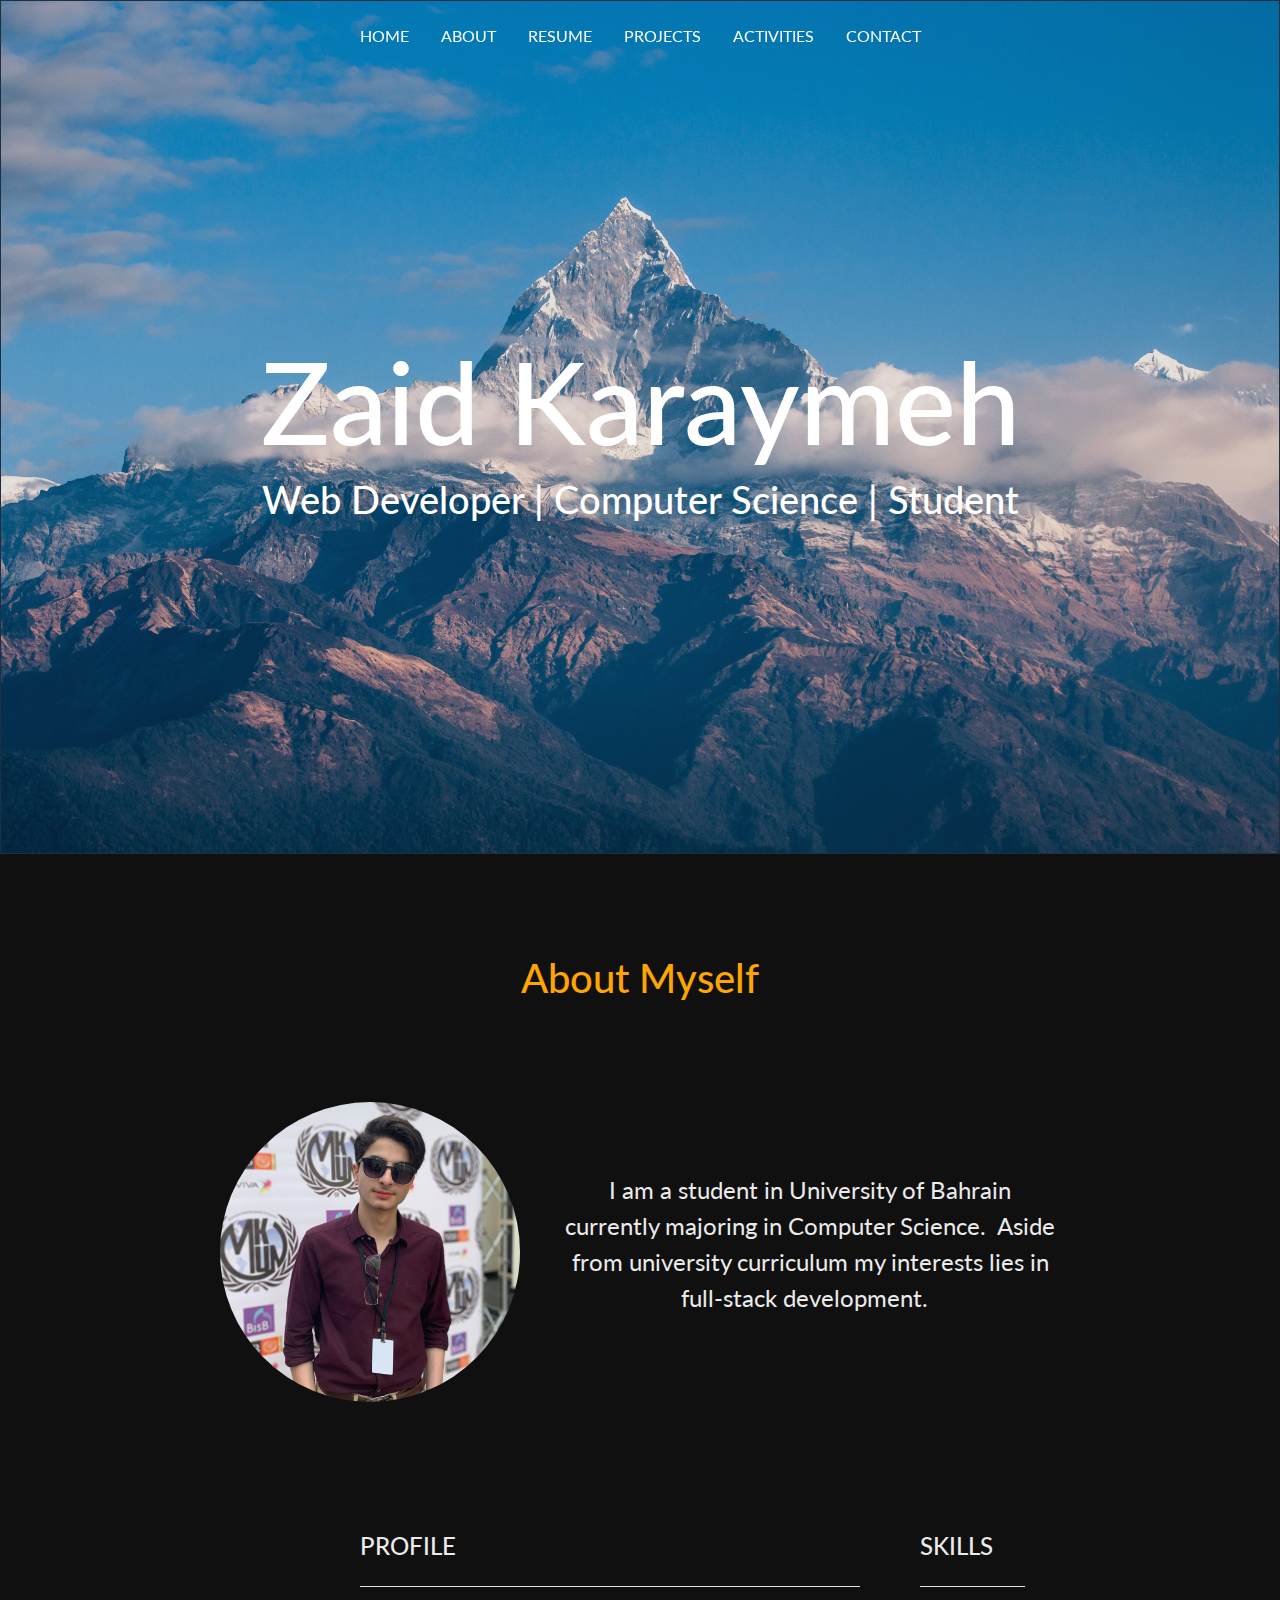
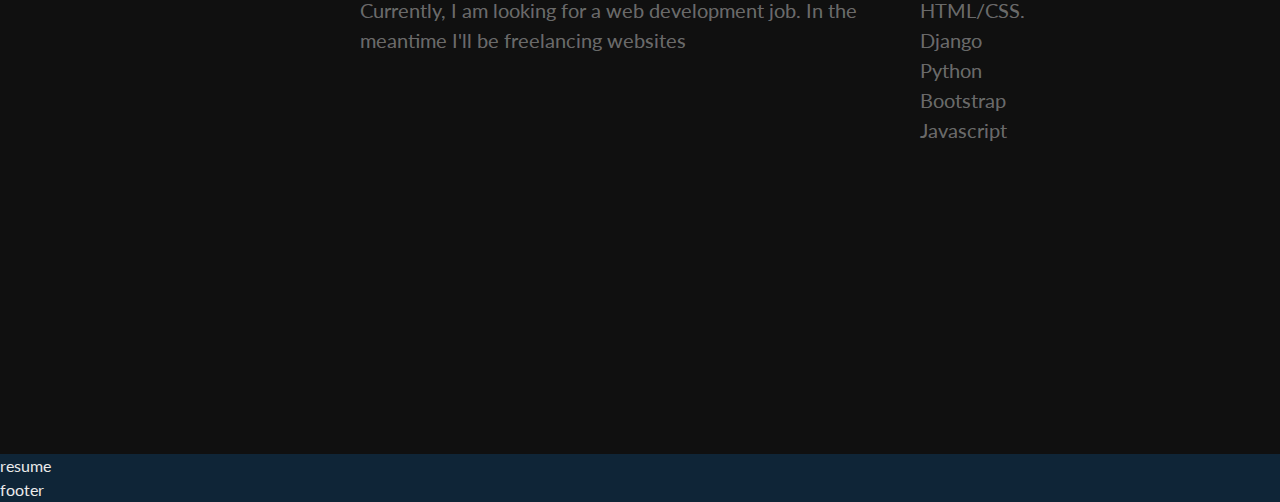
<file: index.html>
<!DOCTYPE html>
<html lang="en">
  <head>
    <meta charset="UTF-8" />
    <meta http-equiv="X-UA-Compatible" content="IE=edge" />
    <meta name="viewport" content="width=device-width, initial-scale=1.0" />

    <!-- Bootstrap CSS -->
    <link
      href="https://cdn.jsdelivr.net/npm/bootstrap@5.1.1/dist/css/bootstrap.min.css"
      rel="stylesheet"
      integrity="sha384-F3w7mX95PdgyTmZZMECAngseQB83DfGTowi0iMjiWaeVhAn4FJkqJByhZMI3AhiU"
      crossorigin="anonymous"
    />
    <link rel="stylesheet" href="index.css" />
    <link rel="stylesheet" href="bootstrap.min.css" />
    <title>Zaid Karaymeh</title>
  </head>
  <body>
    <header class="container-fluid m-0 p-0 header">
      <nav class=" text-white p-3 fixed-top">
        <ul class="nav justify-content-center">
          <li class="nav-item">
            <a class="nav-link text-white" href="#">HOME</a>
          </li>
          <li class="nav-item">
            <a class="nav-link text-white" href="#about">ABOUT</a>
          </li>
          <li class="nav-item">
            <a class="nav-link text-white" href="#resume">RESUME</a>
          </li>
          <li class="nav-item">
            <a class="nav-link text-white" href="#projects">PROJECTS</a>
          </li>
          <li class="nav-item">
            <a class="nav-link text-white" href="#activities">ACTIVITIES</a>
          </li>

          <li class="nav-item">
            <a class="nav-link text-white" href="#contact">CONTACT</a>
          </li>
        </ul>
      </nav>

      <div class="card bg-dark text-white hero">
        <img src="./media/images/mountain.jpg" class="card-img" alt="hero" />
        <div class="card-img-overlay  d-flex flex-column align-items-center justify-content-center" >
        

          <h1 class="card-title">Zaid Karaymeh</h1>
          <h5 class="card-text">
            Web Developer | Computer Science | Student
          </h5>
        </div>
      </div>
    </header>
    <main>
        <section 
          class=" text-center about" 
          id="about" 
          style="min-height: 1200px;" >
            <div class="container ">
              <h1>About Myself</h1>
              <div class="about-intro">
                    <img src="./media/images/zaid.jpeg" alt="zaid" class="zaid" > 
                    <p class="word-break justify-content-left"  >I am a student in University of Bahrain currently majoring in Computer Science. &nbsp;Aside from university curriculum my interests lies in full-stack development. &nbsp;</p>
                </div>
            </div>
            <div class="profile-skills ">
                <div class='profile'>
                  <h4 class="border-bottom">PROFILE</h4>
                  <p class="text-muted">
                      Currently, I am looking for a web development job. In the meantime I'll be freelancing websites
                  </p>

                </div>
                <div class='skills'>
                  <h4 class="border-bottom">SKILLS</h4>
                  <ul class="text-muted list-unstlyed">
                    <li>HTML/CSS.</li>
                    <li>Django</li>
                    <li>Python</li>
                    <li>Bootstrap</li>
                    <li>Javascript</li>
                  </ul>
                </div>

            </div>
        </section>
        <section id="resume" >
            resume
        </section>
    </main>
    <footer>footer</footer>
    <script src="static/js/observers.js" defer></script>
    <!-- Bootstrap JS -->
    <script
      src="https://cdn.jsdelivr.net/npm/bootstrap@5.1.1/dist/js/bootstrap.bundle.min.js"
      integrity="sha384-/bQdsTh/da6pkI1MST/rWKFNjaCP5gBSY4sEBT38Q/9RBh9AH40zEOg7Hlq2THRZ"
      crossorigin="anonymous"
    ></script>
  </body>
</html>
</file>
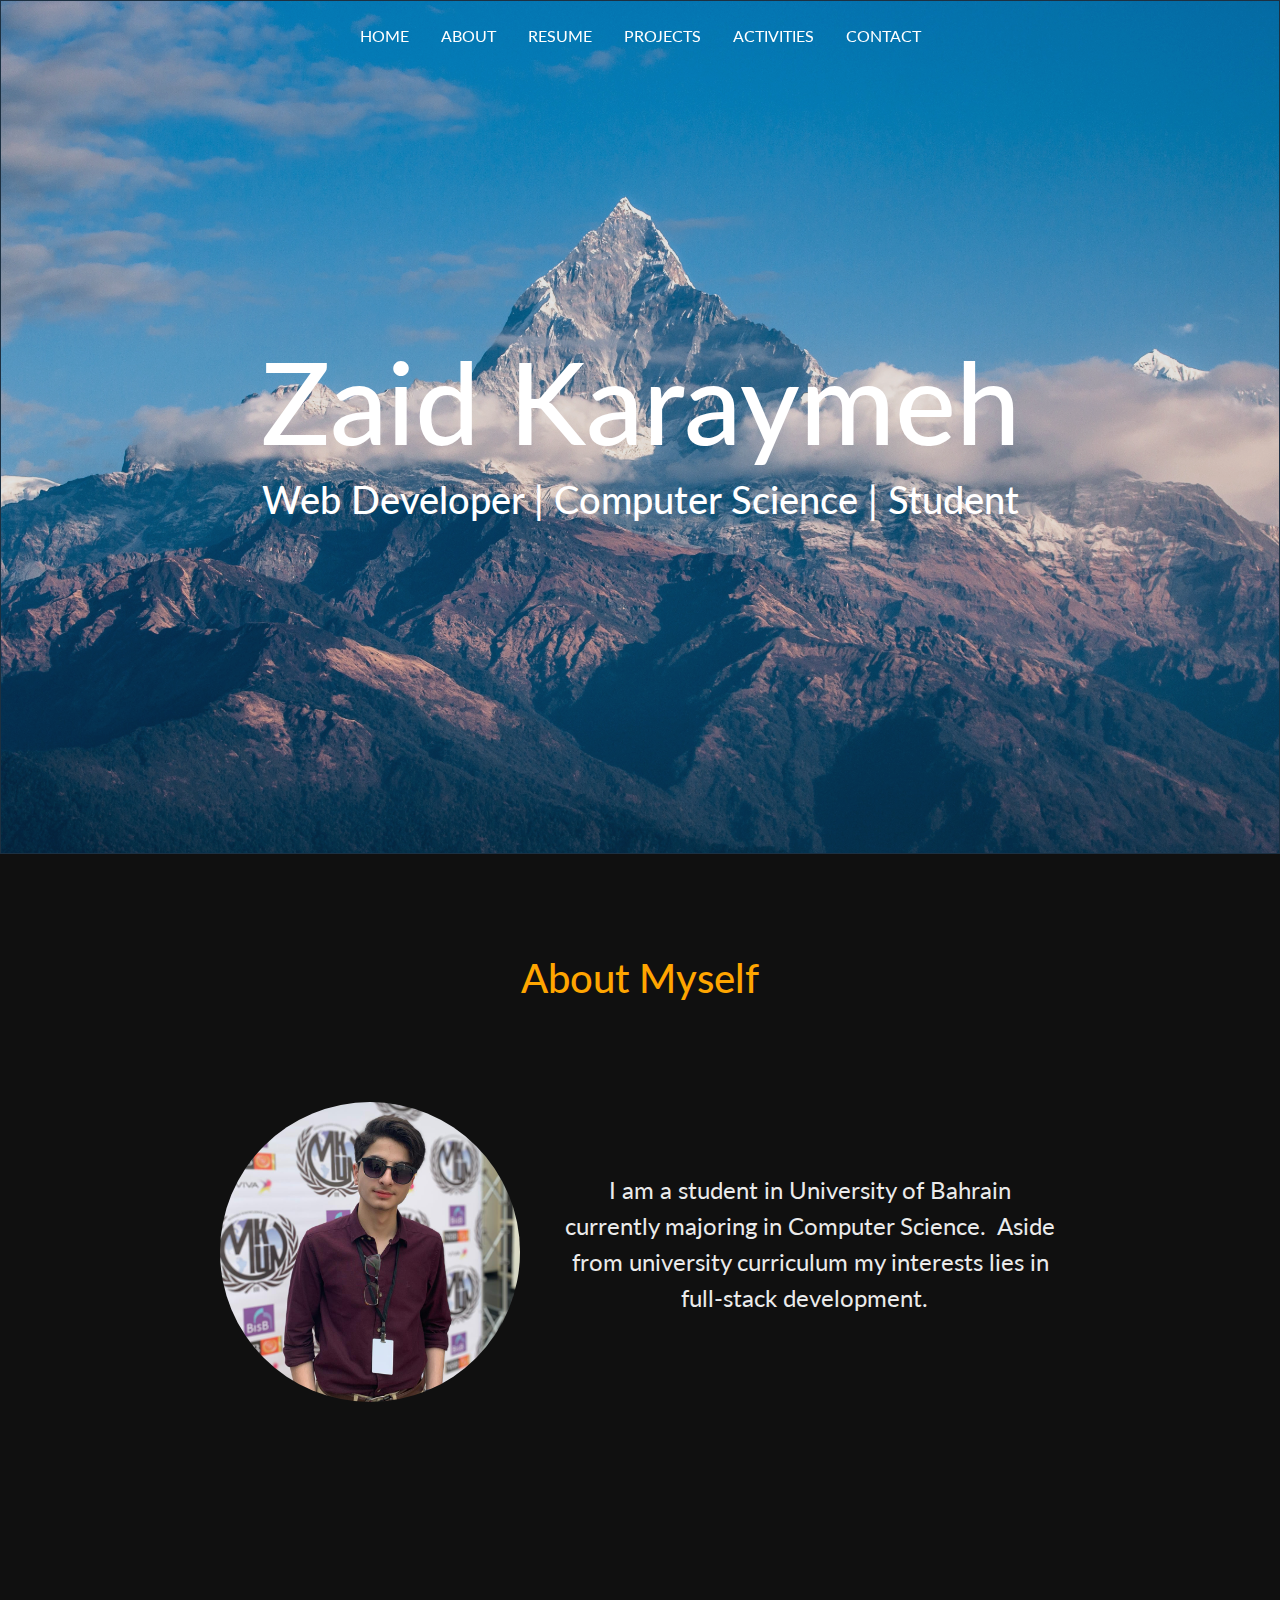
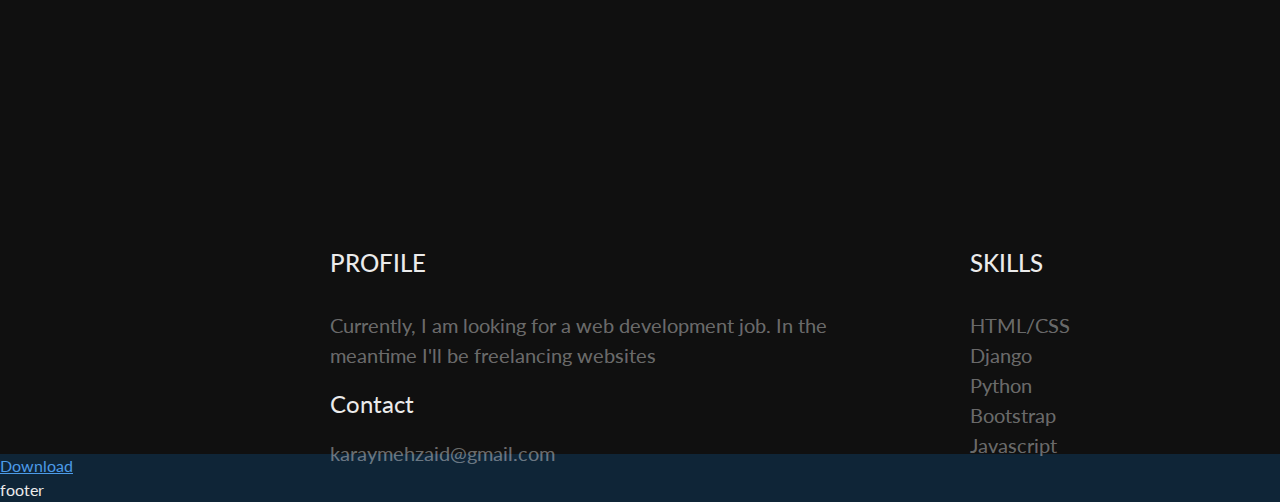
<file: home.html>
<!DOCTYPE html>
<html lang="en">
  <head>
    <meta charset="UTF-8" />
    <meta http-equiv="X-UA-Compatible" content="IE=edge" />
    <meta name="viewport" content="width=device-width, initial-scale=1.0" />

    <!-- Bootstrap CSS -->
    <link
      href="https://cdn.jsdelivr.net/npm/bootstrap@5.1.1/dist/css/bootstrap.min.css"
      rel="stylesheet"
      integrity="sha384-F3w7mX95PdgyTmZZMECAngseQB83DfGTowi0iMjiWaeVhAn4FJkqJByhZMI3AhiU"
      crossorigin="anonymous"
    />
    <link rel="stylesheet" href="index.css" />
    <link rel="stylesheet" href="bootstrap.min.css" />
    <title>Zaid Karaymeh</title>
  </head>
  <body>
    <header class="container-fluid m-0 p-0 header">
      <nav class=" text-white p-3 fixed-top">
        <ul class="nav justify-content-center">
          <li class="nav-item">
            <a class="nav-link text-white" href="#">HOME</a>
          </li>
          <li class="nav-item">
            <a class="nav-link text-white" href="#about">ABOUT</a>
          </li>
          <li class="nav-item">
            <a class="nav-link text-white" href="#resume">RESUME</a>
          </li>
          <li class="nav-item">
            <a class="nav-link text-white" href="#projects">PROJECTS</a>
          </li>
          <li class="nav-item">
            <a class="nav-link text-white" href="#activities">ACTIVITIES</a>
          </li>

          <li class="nav-item">
            <a class="nav-link text-white" href="#contact">CONTACT</a>
          </li>
        </ul>
      </nav>

      <div class="card bg-dark text-white hero">
        <img src="./media/images/mountain.jpg" class="card-img" alt="hero" />
        <div class="card-img-overlay  d-flex flex-column align-items-center justify-content-center" >
        

          <h1 class="card-title">Zaid Karaymeh</h1>
          <h5 class="card-text">
            Web Developer | Computer Science | Student
          </h5>
        </div>
      </div>
    </header>
    <main>
        <section 
          class="row text-center about" 
          id="about" 
          style="min-height: 1200px;" >
            <div class="container ">
              <h1>About Myself</h1>
              <div class="about-intro">
                    <img src="./media/images/zaid.jpeg" alt="zaid" class="zaid" > 
                    <p class="word-break justify-content-left"  >I am a student in University of Bahrain currently majoring in Computer Science. &nbsp;Aside from university curriculum my interests lies in full-stack development. &nbsp;</p>
                </div>
            </div>
            <div class="profile-skills ">
                <div class='profile'>
                  <h4 class="">PROFILE</h4>
                  <p class="text-muted">
                      Currently, I am looking for a web development job. In the meantime I'll be freelancing websites
                  </p>
                  <div class="contact" >
                    <p class="fs-4 p-0">
                      Contact
                    </p>
                    <p class="text-muted">
                      karaymehzaid@gmail.com
                    </p>
                  </div>

                </div>
                <div class='skills'>
                  <h4 class="">SKILLS</h4>
                  <ul class="text-muted list-unstlyed">
                    <li>HTML/CSS</li>
                    <li>Django</li>
                    <li>Python</li>
                    <li>Bootstrap</li>
                    <li>Javascript</li>
                  </ul>
                </div>
            </div>

        </section>
        <section id="resume" class="row" >
            <a href="./media/Zaid_Karaymeh_Resume.PDF" download="Zaid_Karaymeh_Resume">Download</a>

        </section>
    </main>
    <footer>footer</footer>
    <script src="static/js/observers.js" defer></script>
    <!-- Bootstrap JS -->
    <script
      src="https://cdn.jsdelivr.net/npm/bootstrap@5.1.1/dist/js/bootstrap.bundle.min.js"
      integrity="sha384-/bQdsTh/da6pkI1MST/rWKFNjaCP5gBSY4sEBT38Q/9RBh9AH40zEOg7Hlq2THRZ"
      crossorigin="anonymous"
    ></script>
  </body>
</html>
</file>
<file: index.css>
.hero h1 {
  font-size: 115px;
}
.hero h5 {
  font-size: 38px;
}
.hero img {
  opacity: 0.88;
  background-size: cover;
}

.scroll-active {
  background: rgba(55, 55, 55, 0.8);
  box-shadow: 0 3px 20px rgba(0, 0, 0, 0.2);
  transition: background 250ms ease-in;
}

.about {
  background-color: #101010;
}

.about h1 {
  padding-top: 100px;
  color: orange;
}
.about p {
  width: 500px;
  font-size: 24px;
}

.about-intro {
  margin-top: 100px;
  display: flex;
  justify-content: center;
  align-items: center;
}

.zaid {
  width: 300px;
  height: auto;
  border-radius: 50%;
  margin-right: 40px;
}

.profile-skills {
  display: flex;
  justify-content: center;
  align-items: center;
  justify-content: space-evenly;
  padding: 30px;
  padding-top: 100px;

  margin: 0 300px;

}

.profile-skills > * {
  width: 100% !important;
  height: 100px;
  padding: 30px;
}

.profile, .skills {
  
  text-align: left;
}
.profile h4, .skills h4{

  padding-bottom: 25px;
}

.skills ul li {
  font-size: 20px;
  /* padding: 10px 0px; */
  justify-content: space-evenly;
}

.skills ul {
  padding: 0px;
  margin: 0px;
}

.profile p {
  font-size: 20px;
}

/* scrollbar */
/* width */
::-webkit-scrollbar {
  width: 10px;
}

/* Track */
::-webkit-scrollbar-track {
  background: #f1f1f1;
}

/* Handle */
::-webkit-scrollbar-thumb {
  background: #888;
}

/* Handle on hover */
::-webkit-scrollbar-thumb:hover {
  background: #555;
}


ul {
    list-style-type: none;
}


@media only screen and (max-width: 1200px) {
  .profile-skills {

  
    margin: 0 100px;
  
  }

}

@media only screen and (max-width: 1100px) {
  .profile-skills {
    display: flex;
    justify-content: center;
    align-items: center;
    justify-content: space-evenly;
    padding-top: 100px;
    flex-direction: row;
  }
  .profile {
    padding: 30px;
  
  }
  .skills {
    padding: 30px;
  }
}

@media only screen and (max-width: 800px) {
  body {
    overflow-x: hidden;
  }
  .hero h1 {
    font-size: 64px;
  }
  .hero h5 {
    font-size: 24px;
  }
  .hero img {
    opacity: 0.88;
    background-size: cover;
  }
  .about {
    background-color: #101010;
  }

  .about {
    padding-top: 20px;
    padding-bottom: 20px;
    height: 2100px;
  }
  .about div h1 {
    color: orange;
  }
  .about p {
    width: 500px;
    font-size: 24px;
    padding: 20px;
  }

  .about-intro {
    margin-top: 100px;
    display: flex;
    justify-content: center;
    flex-direction: column;
    align-items: center;
  }

  .zaid {
    width: 300px;
    height: auto;
    border-radius: 50%;
    margin-bottom: 50px;
    margin-right: 0px;
  }

  .profile-skills {
    display: flex;
    /* padding-top: 100px; */
    flex-direction: column;
    justify-content: space-evenly;
    justify-content: center;
    align-items: center;
    
  }
  .profile {
    padding: 0px 0px 100px 0px;
    
  }
  .skills {
    margin: 500px 0px;
  }

  .skills ul li {
    font-size: 20px;
    padding: 0px 0px;
    margin: 0px;
}
}

@media only screen and (max-width: 600px) {
  .about {
    height: 1700px;
  }
  .hero h1 {
    font-size: 45px;
  }
  .hero h5 {
    font-size: 18px;
  }
  .hero img {
    opacity: 0.88;
    background-size: cover;
  }
  .profile-skills {
    display: flex;
    /* justify-content: center; */
    /* align-items: center; */
    justify-content: space-evenly;
    /* padding-top: 100px; */
    flex-direction: column;

  }
  .profile {
    height: 350px;
    /* padding: 0px 0px 100px 0px; */
    /* width: 200px; */
    text-align: center;
    padding: 0px;
    word-break: break-all;
  }

  .profile h4, .skills h4{
    font-size: 20px;
  }

  .profile p {
    font-size: 18px;
    width: 230px;
    text-align: center;
    padding: 0px;
    margin: 10px;
  }
  
  .skills {
    margin: 1px 0px;
    text-align: center;
    height: 500px;
  }
  .skills ul{
    text-align: center;
    padding: 0px;
    margin: 0px;
  }
  .contact {
    /* height: 40px; */
    padding-top: 20px;
  }

}
</file>
